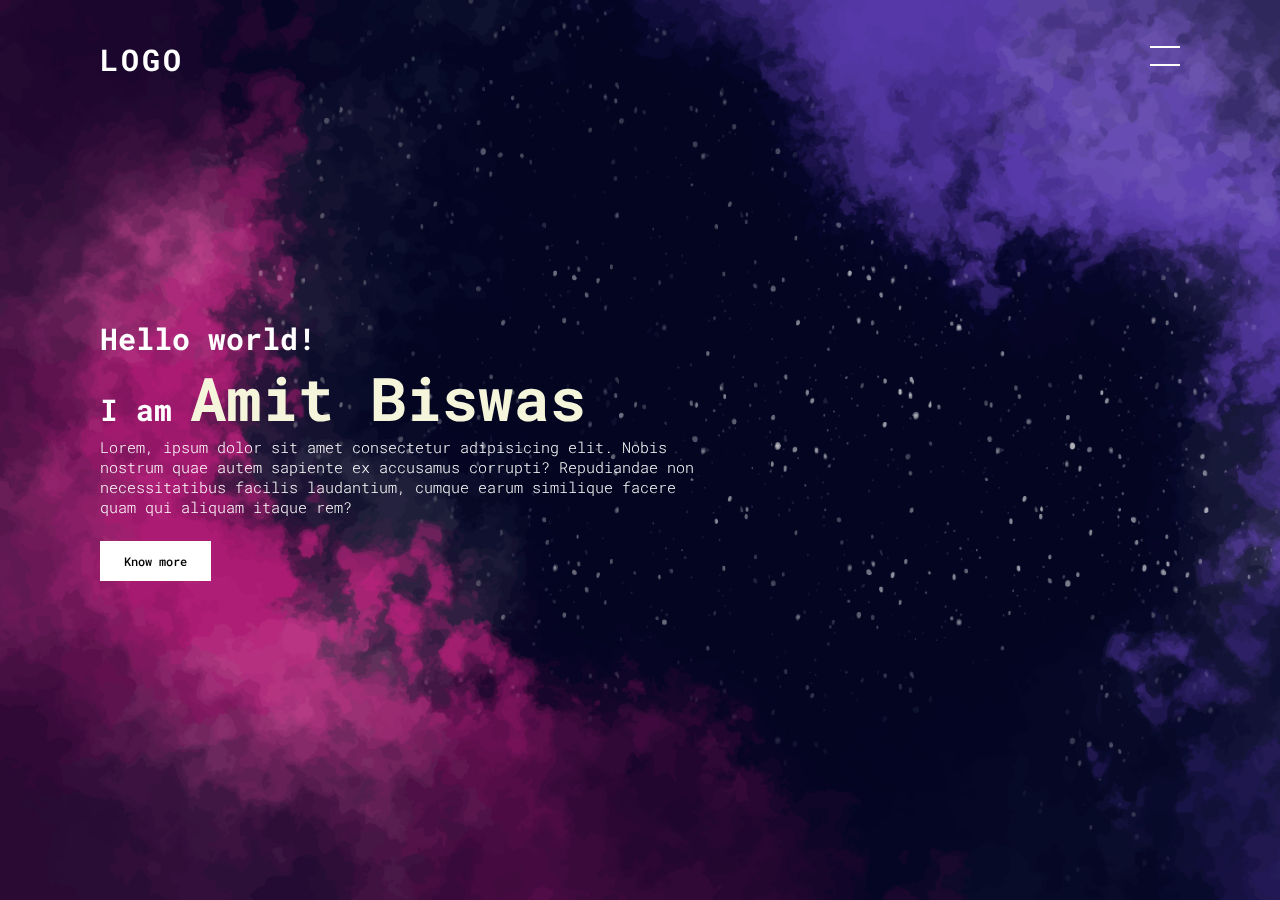
<file: landing-page/index.html>
<!DOCTYPE html>
<html lang="en">

<head>
    <meta charset="UTF-8">
    <meta name="viewport" content="width=device-width, initial-scale=1.0">
    <title>Portfolio</title>
    <link rel="stylesheet" href="assets/main.css">
</head>

<body>
    <div id="page" class="banner">
        <header>
            <a href="#" class="logo">Logo</a>
            <div class="toggle-menu" onclick="toggle()"></div>
        </header>
        <div class="content">
            <h2>Hello world!<br>I am <span>Amit Biswas</span></h2>
            <p>Lorem, ipsum dolor sit amet consectetur adipisicing elit. Nobis nostrum quae autem sapiente ex accusamus
                corrupti? Repudiandae non necessitatibus facilis laudantium, cumque earum similique facere quam qui
                aliquam itaque rem?</p>
            <a href="#">Know more</a>
        </div>
    </div>
    <div id="nav" class="navigation">
        <ul class="links">
            <li><a href="#">Porfolio</a></li>
            <li><a href="#">Blog</a></li>
            <li><a href="#">Resume</a></li>
            <li><a href="#">About</a></li>
        </ul>
        <ul class="icons">
            <li><a href="#"><img src="assets/github.svg" alt="github-icon" height="50px" width="50px"></a></li>
            <li><a href="#"><img src="assets/facebook.svg" alt="facebook-icon" height="50px" width="50px"></a></li>
            <li><a href="#"><img src="assets/email.svg" alt="email-icon" height="50px" width="50px"></a></li>
        </ul>
    </div>
    <script type="text/javascript">
        function toggle() {
            const page = document.querySelector("#page");
            const nav = document.querySelector("#nav");

            page.classList.toggle('active');
            nav.classList.toggle('active');
        }
    </script>
</body>

</html>
</file>
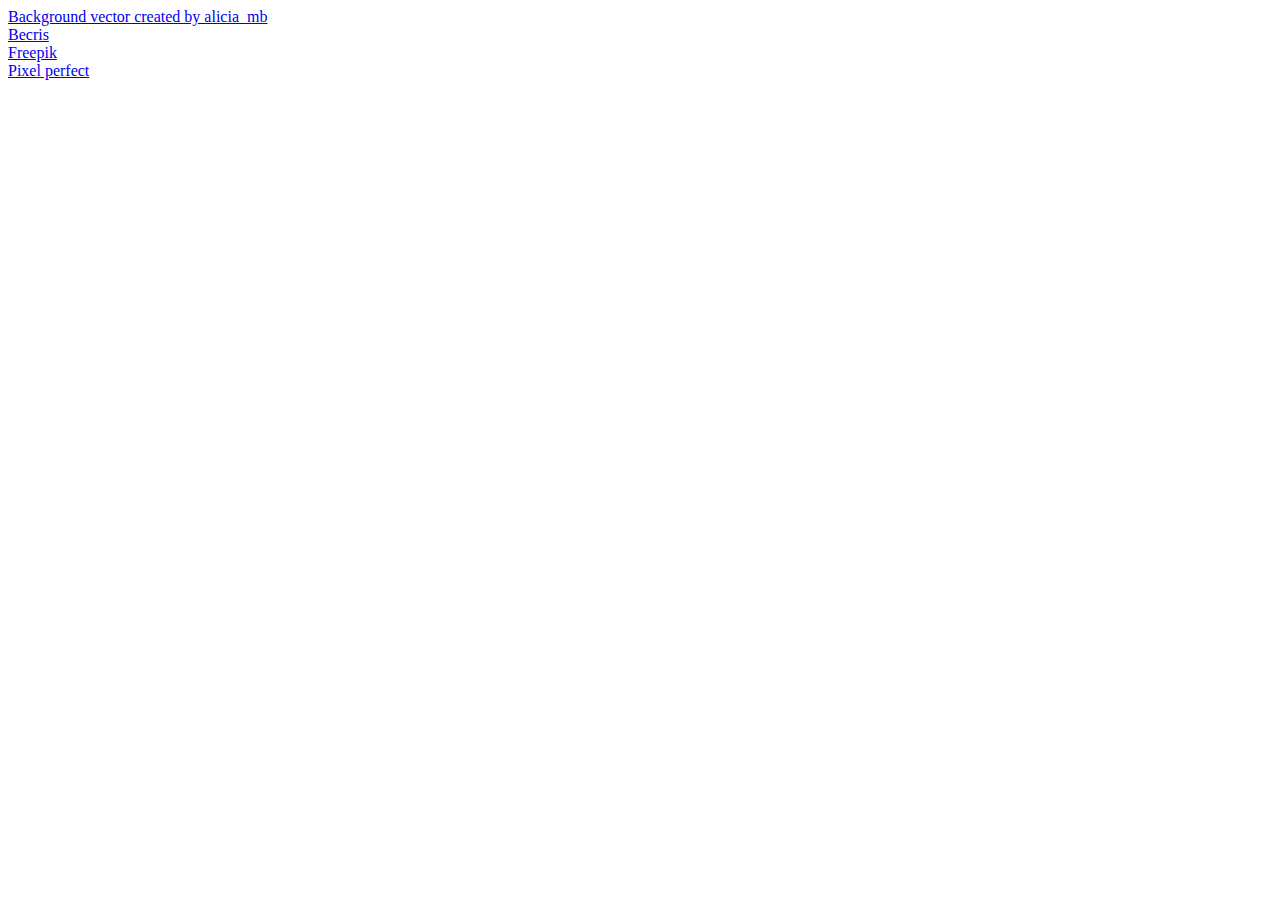
<file: landing-page/credit.html>
<!DOCTYPE html>
<html lang="en">

<head>
  <meta charset="UTF-8">
  <meta name="viewport" content="width=device-width, initial-scale=1.0">
  <title>Document</title>
</head>

<body>
  <a href="https://www.freepik.com/free-photos-vectors/background">Background vector created by alicia_mb</a>
  <div>
    <a href="https://www.flaticon.com/authors/becris" title="Becris">Becris</a>
  </div>
  <div>
    <a href="https://www.flaticon.com/authors/freepik" title="Freepik">Freepik</a>
  </div>
  <div>
    <a href="https://www.flaticon.com/authors/pixel-perfect" title="Pixel perfect">Pixel perfect</a>
  </div>
</body>

</html>
</file>
<file: landing-page/assets/main.css>
@import url("https://fonts.googleapis.com/css2?family=Roboto+Mono:wght@400;500;700&display=swap");

/* global setiings */
* {
  margin: 0;
  padding: 0;
  box-sizing: border-box;
}
body {
  font-family: "Roboto Mono", monospace;
  font-size: 10px;
}

/* for full page background */
.banner {
  position: relative;

  width: 100%;
  min-height: 100vh;
  padding: 10em;
  background: url(bg.jpg);
  background-size: cover;

  display: flex;
  align-items: center;
  justify-content: space-between;
  transition: 0.5s;
  z-index: 2;
}
/* if button cliceked */
.banner.active {
  transform: translateX(-40em);
}

/* for logo and toggle menu */
header {
  position: absolute;
  top: 0;
  left: 0;

  width: 100%;
  padding: 4em 10em;

  display: flex;
  justify-content: space-between;
  align-items: baseline;
  transition: 0.6s;
  z-index: 10;
}

/* for logo */
header .logo {
  position: relative;
  font-weight: 700;
  color: white;
  text-decoration: none;
  font-size: 3em;
  text-transform: uppercase;
  letter-spacing: 0.1em;
  transition: 0.6s;
}

/* for toggle menu */
.toggle-menu {
  position: relative;
  width: 3em;
  height: 3em;
  cursor: pointer;
}
.toggle-menu::before {
  content: "";
  position: absolute;
  top: 0.5em;
  width: 100%;
  height: 0.2em;
  background: white;
}
.toggle-menu::after {
  content: "";
  position: absolute;
  bottom: 0.5em;
  width: 100%;
  height: 0.2em;
  background: white;
}
/* for animation of toggle menu */
.banner.active .toggle-menu::before {
  top: 50%;
  left: 50%;
  transform: translate(-50%, -50%) rotate(45deg);
}
.banner.active .toggle-menu::after {
  top: 50%;
  left: 50%;
  transform: translate(-50%, -50%) rotate(-45deg);
}

/* for navigation panel */
.navigation {
  position: fixed;
  top: 0;
  right: -200px;

  width: 40em;
  height: 100vh;
  background: black;

  display: flex;
  flex-flow: column;
  justify-content: space-around;
  transition: 0.5s;
  z-index: 1;
}
/* for different transition of navigation block and links */
.navigation.active {
  right: 0;
}

/* for links in the nav bar */
.links {
  position: relative;
  list-style: none;
  padding: 2em 0;

  display: flex;
  flex-direction: column;
  justify-content: center;
  align-items: center;
}
.links a {
  text-decoration: none;
  color: whitesmoke;
  display: inline-block;
  font-size: 3em;
  font-weight: 600;
  text-transform: uppercase;
  transition: transform 0.3s;
}
.links a:hover {
  transform: scale(1.2);
}
/* for icons at the bottom */
.icons {
  margin-top: 2em;
  position: relative;
  display: flex;
  justify-content: center;
}
.icons li {
  list-style: none;
}
.icons li a {
  position: relative;
  height: 5em;
  width: 5em;
  margin: 1em 0 0;
  border: 0.1em solid white;

  display: grid;
  place-items: center;
}
.icons li a:hover {
  background: white;
}
.icons li a img {
  max-width: 2em;
  filter: invert(100%);
  mix-blend-mode: difference;
}

/* for contents of rest of the page */
.content {
  max-width: 60em;
}
.content h2 {
  color: white;
  font-size: 3em;
}
.content h2 span {
  color: beige;
  font-size: 2em;
}
.content p {
  color: white;
  font-size: 1.5em;
  font-weight: 300;
}
.content a {
  position: relative;
  display: inline-block;
  margin-top: 2em;
  color: black;
  background-color: white;
  padding: 1em 2em;
  text-decoration: none;
  transition: transform 0.3s;
  font-size: 1.2em;
  font-weight: 500;
}
.content a:hover {
  transform: scale(1.2);
}

/* for smaller screens */
@media (max-width: 46em) {
  .banner {
    padding: 4em;
  }
  header {
    padding: 2em 5em;
  }
  .content {
    margin-top: 6em;
  }
  .navigation {
    right: -100px;
    width: 20em;
  }
  .banner.active {
    transform: translateX(-20em);
  }
}
</file>
